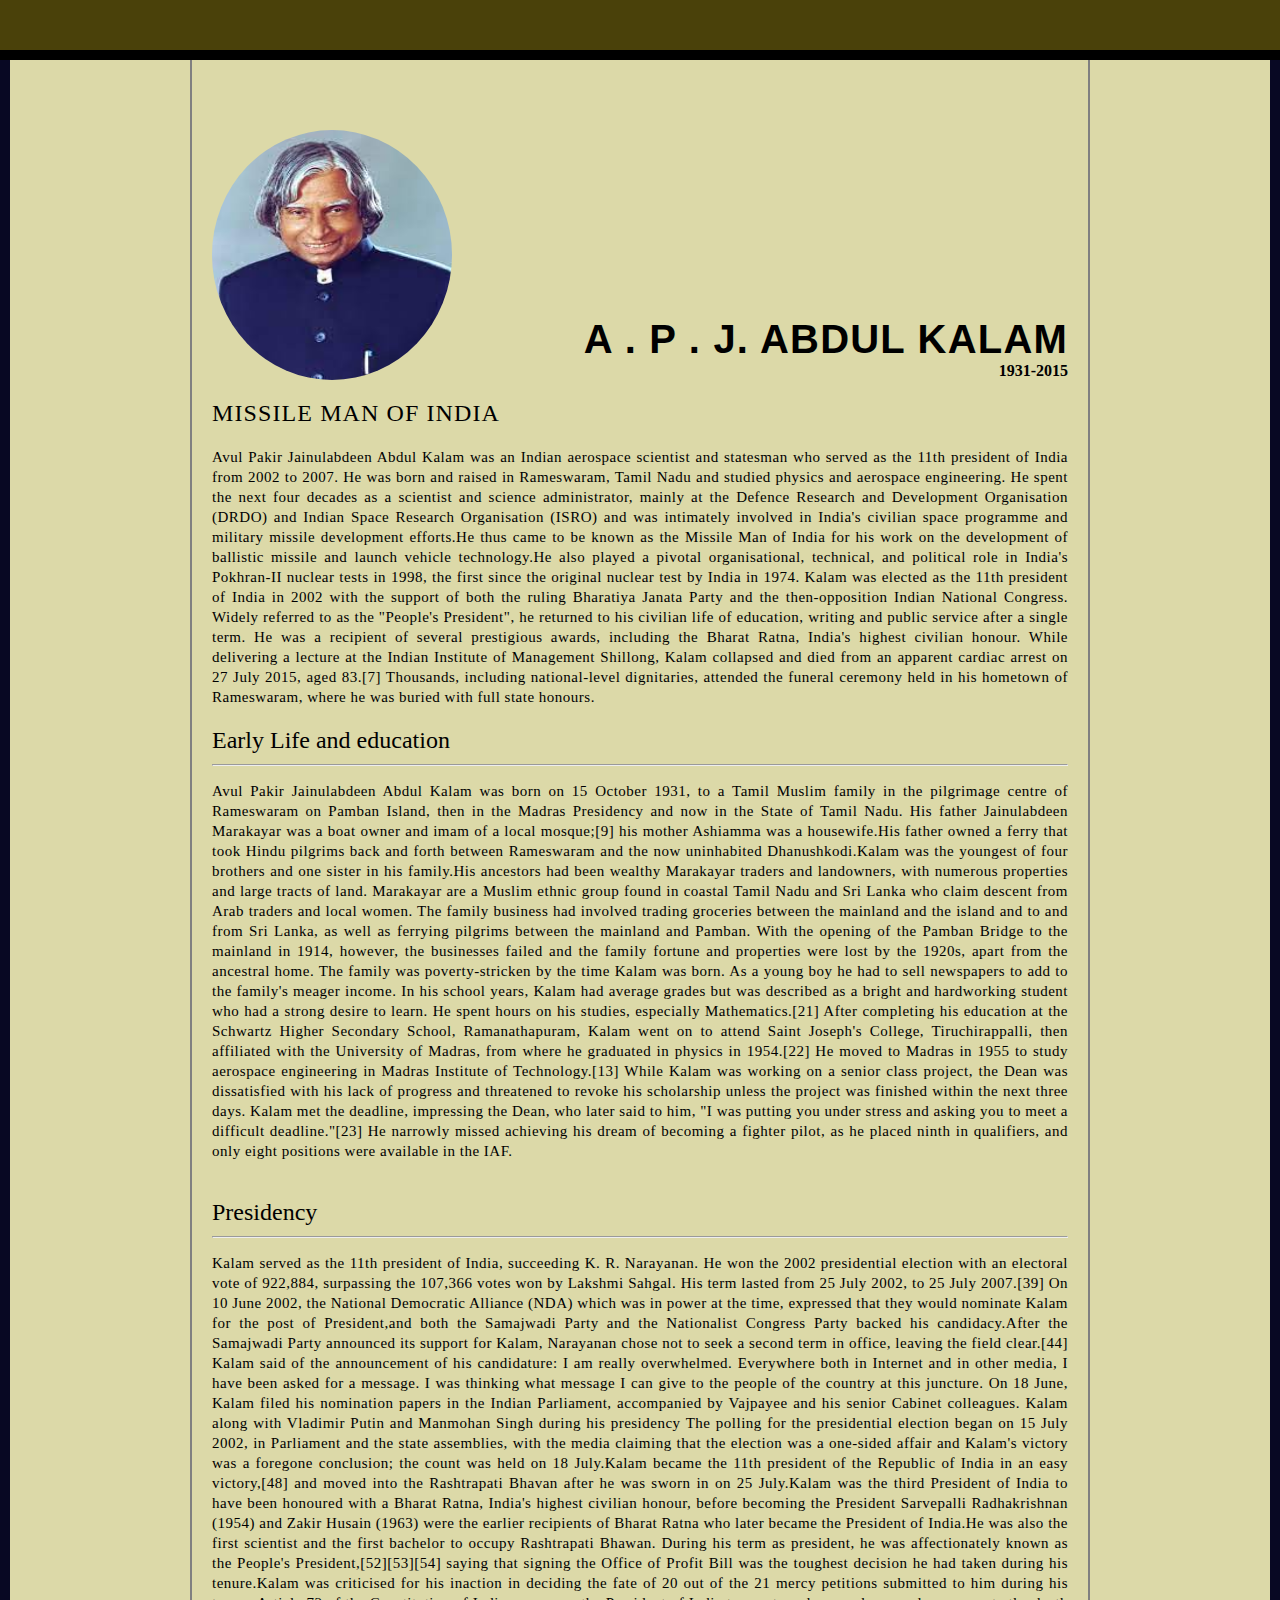
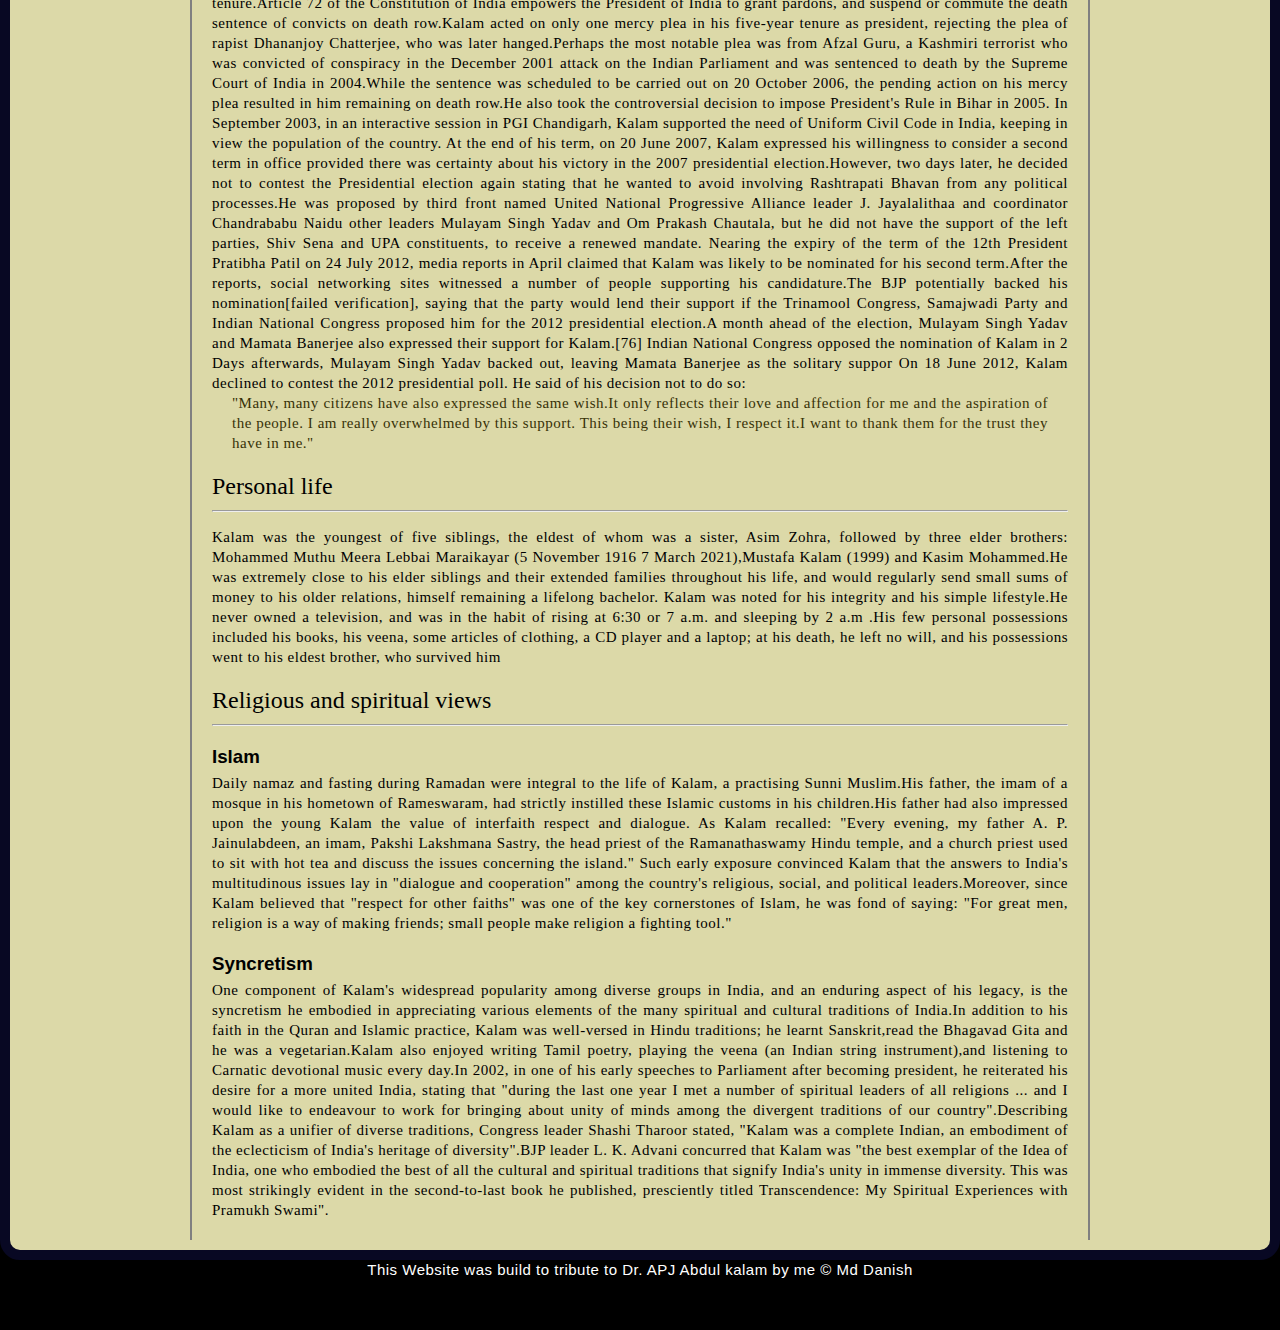
<file: Project1/index.html>
<!DOCTYPE html>
<html lang="en">

<head>
    <meta charset="UTF-8">
    <meta name="viewport" content="width=device-width, initial-scale=1.0">
    <title>Biography</title>
    <link rel="stylesheet" href="style.css">
</head>

<body>
    <header>

    </header>
    <div class="div"></div>
    <div class="container">
        <div class="content">
            <section class="top_section">
                <div class="image">
                    <img src="Untitled.jpg" alt="Tribute">
                </div>
                <div>
                    <h1>A . P . J. ABDUL KALAM</h1>
                    <h4>1931-2015</h4>
                </div>
            </section>
            <h2 class="h1">MISSILE MAN OF INDIA</h2>
            <p>Avul Pakir Jainulabdeen Abdul Kalam was an Indian aerospace scientist and statesman who served as the 11th president of India from 2002 to 2007. He was born and raised in Rameswaram, Tamil Nadu and studied physics and aerospace engineering. He spent the next four decades as a scientist and science administrator, mainly at the Defence Research and Development Organisation (DRDO) and Indian Space Research Organisation (ISRO) and was intimately involved in India's civilian space programme and military missile development efforts.He thus came to be known as the Missile Man of India for his work on the development of ballistic missile and launch vehicle technology.He also played a pivotal organisational, technical, and political role in India's Pokhran-II nuclear tests in 1998, the first since the original nuclear test by India in 1974.

            Kalam was elected as the 11th president of India in 2002 with the support of both the ruling Bharatiya Janata Party and the then-opposition Indian National Congress. Widely referred to as the "People's President", he returned to his civilian life of education, writing and public service after a single term. He was a recipient of several prestigious awards, including the Bharat Ratna, India's highest civilian honour.

            While delivering a lecture at the Indian Institute of Management Shillong, Kalam collapsed and died from an apparent cardiac arrest on 27 July 2015, aged 83.[7] Thousands, including national-level dignitaries, attended the funeral ceremony held in his hometown of Rameswaram, where he was buried with full state honours.</p>

            <h2>Early Life and education</h2>
            <hr>
            <p>

                Avul Pakir Jainulabdeen Abdul Kalam was born on 15 October 1931, to a Tamil Muslim family in the pilgrimage centre of Rameswaram on Pamban Island, then in the Madras Presidency and now in the State of Tamil Nadu. His father Jainulabdeen Marakayar was a boat owner and imam of a local mosque;[9] his mother Ashiamma was a housewife.His father owned a ferry that took Hindu pilgrims back and forth between Rameswaram and the now uninhabited Dhanushkodi.Kalam was the youngest of four brothers and one sister in his family.His ancestors had been wealthy Marakayar traders and landowners, with numerous properties and large tracts of land. Marakayar are a Muslim ethnic group found in coastal Tamil Nadu and Sri Lanka who claim descent from Arab traders and local women. The family business had involved trading groceries between the mainland and the island and to and from Sri Lanka, as well as ferrying pilgrims between the mainland and Pamban. With the opening of the Pamban Bridge to the mainland in 1914, however, the businesses failed and the family fortune and properties were lost by the 1920s, apart from the ancestral home. The family was poverty-stricken by the time Kalam was born. As a young boy he had to sell newspapers to add to the family's meager income.
                In his school years, Kalam had average grades but was described as a bright and hardworking student who had a strong desire to learn. He spent hours on his studies, especially Mathematics.[21] After completing his education at the Schwartz Higher Secondary School, Ramanathapuram, Kalam went on to attend Saint Joseph's College, Tiruchirappalli, then affiliated with the University of Madras, from where he graduated in physics in 1954.[22] He moved to Madras in 1955 to study aerospace engineering in Madras Institute of Technology.[13] While Kalam was working on a senior class project, the Dean was dissatisfied with his lack of progress and threatened to revoke his scholarship unless the project was finished within the next three days. Kalam met the deadline, impressing the Dean, who later said to him, "I was putting you under stress and asking you to meet a difficult deadline."[23] He narrowly missed achieving his dream of becoming a fighter pilot, as he placed ninth in qualifiers, and only eight positions were available in the IAF. </p>
                <br>
                <h2>Presidency</h2>
                <hr>
                <p>Kalam served as the 11th president of India, succeeding K. R. Narayanan. He won the 2002 presidential election with an electoral vote of 922,884, surpassing the 107,366 votes won by Lakshmi Sahgal. His term lasted from 25 July 2002, to 25 July 2007.[39]

                    On 10 June 2002, the National Democratic Alliance (NDA) which was in power at the time, expressed that they would nominate Kalam for the post of President,and both the Samajwadi Party and the Nationalist Congress Party backed his candidacy.After the Samajwadi Party announced its support for Kalam, Narayanan chose not to seek a second term in office, leaving the field clear.[44] Kalam said of the announcement of his candidature:
                    
                        I am really overwhelmed. Everywhere both in Internet and in other media, I have been asked for a message. I was thinking what message I can give to the people of the country at this juncture.
                    
                    On 18 June, Kalam filed his nomination papers in the Indian Parliament, accompanied by Vajpayee and his senior Cabinet colleagues.
                    Kalam along with Vladimir Putin and Manmohan Singh during his presidency
                    
                    The polling for the presidential election began on 15 July 2002, in Parliament and the state assemblies, with the media claiming that the election was a one-sided affair and Kalam's victory was a foregone conclusion; the count was held on 18 July.Kalam became the 11th president of the Republic of India in an easy victory,[48] and moved into the Rashtrapati Bhavan after he was sworn in on 25 July.Kalam was the third President of India to have been honoured with a Bharat Ratna, India's highest civilian honour, before becoming the President Sarvepalli Radhakrishnan (1954) and Zakir Husain (1963) were the earlier recipients of Bharat Ratna who later became the President of India.He was also the first scientist and the first bachelor to occupy Rashtrapati Bhawan.
                    
                    During his term as president, he was affectionately known as the People's President,[52][53][54] saying that signing the Office of Profit Bill was the toughest decision he had taken during his tenure.Kalam was criticised for his inaction in deciding the fate of 20 out of the 21 mercy petitions submitted to him during his tenure.Article 72 of the Constitution of India empowers the President of India to grant pardons, and suspend or commute the death sentence of convicts on death row.Kalam acted on only one mercy plea in his five-year tenure as president, rejecting the plea of rapist Dhananjoy Chatterjee, who was later hanged.Perhaps the most notable plea was from Afzal Guru, a Kashmiri terrorist who was convicted of conspiracy in the December 2001 attack on the Indian Parliament and was sentenced to death by the Supreme Court of India in 2004.While the sentence was scheduled to be carried out on 20 October 2006, the pending action on his mercy plea resulted in him remaining on death row.He also took the controversial decision to impose President's Rule in Bihar in 2005.
                    In September 2003, in an interactive session in PGI Chandigarh, Kalam supported the need of Uniform Civil Code in India, keeping in view the population of the country.
                    
                    At the end of his term, on 20 June 2007, Kalam expressed his willingness to consider a second term in office provided there was certainty about his victory in the 2007 presidential election.However, two days later, he decided not to contest the Presidential election again stating that he wanted to avoid involving Rashtrapati Bhavan from any political processes.He was proposed by third front named United National Progressive Alliance leader J. Jayalalithaa and coordinator Chandrababu Naidu other leaders Mulayam Singh Yadav and Om Prakash Chautala, but he did not have the support of the left parties, Shiv Sena and UPA constituents, to receive a renewed mandate.

                    Nearing the expiry of the term of the 12th President Pratibha Patil on 24 July 2012, media reports in April claimed that Kalam was likely to be nominated for his second term.After the reports, social networking sites witnessed a number of people supporting his candidature.The BJP potentially backed his nomination[failed verification], saying that the party would lend their support if the Trinamool Congress, Samajwadi Party and Indian National Congress proposed him for the 2012 presidential election.A month ahead of the election, Mulayam Singh Yadav and Mamata Banerjee also expressed their support for Kalam.[76] Indian National Congress opposed the nomination of Kalam in 2 Days afterwards, Mulayam Singh Yadav backed out, leaving Mamata Banerjee as the solitary suppor On 18 June 2012, Kalam declined to contest the 2012 presidential poll. He said of his decision not to do so:
                    </p>
                    <div class="p"><p>"Many, many citizens have also expressed the same wish.It only reflects their love and affection for me and the aspiration of the people. I am really overwhelmed by this support. This being their wish, I respect it.I want to thank them for the trust they have in me."</p></div>

                    <h2>Personal life</h2>
                    <hr>
                    <p>Kalam was the youngest of five siblings, the eldest of whom was a sister, Asim Zohra, followed by three elder brothers: Mohammed Muthu Meera Lebbai Maraikayar (5 November 1916 7 March 2021),Mustafa Kalam (1999) and Kasim Mohammed.He was extremely close to his elder siblings and their extended families throughout his life, and would regularly send small sums of money to his older relations, himself remaining a lifelong bachelor.
                        Kalam was noted for his integrity and his simple lifestyle.He never owned a television, and was in the habit of rising at 6:30 or 7 a.m. and sleeping by 2 a.m .His few personal possessions included his books, his veena, some articles of clothing, a CD player and a laptop; at his death, he left no will, and his possessions went to his eldest brother, who survived him</p>
                        <h2>Religious and spiritual views</h2>
                        <hr>
                        <h3>Islam</h3>
                        <p>Daily namaz and fasting during Ramadan were integral to the life of Kalam, a practising Sunni Muslim.His father, the imam of a mosque in his hometown of Rameswaram, had strictly instilled these Islamic customs in his children.His father had also impressed upon the young Kalam the value of interfaith respect and dialogue. As Kalam recalled: "Every evening, my father A. P. Jainulabdeen, an imam, Pakshi Lakshmana Sastry, the head priest of the Ramanathaswamy Hindu temple, and a church priest used to sit with hot tea and discuss the issues concerning the island." Such early exposure convinced Kalam that the answers to India's multitudinous issues lay in "dialogue and cooperation" among the country's religious, social, and political leaders.Moreover, since Kalam believed that "respect for other faiths" was one of the key cornerstones of Islam, he was fond of saying: "For great men, religion is a way of making friends; small people make religion a fighting tool."</p>
                        <h3>Syncretism</h3>
                        <p>One component of Kalam's widespread popularity among diverse groups in India, and an enduring aspect of his legacy, is the syncretism he embodied in appreciating various elements of the many spiritual and cultural traditions of India.In addition to his faith in the Quran and Islamic practice, Kalam was well-versed in Hindu traditions; he learnt Sanskrit,read the Bhagavad Gita and he was a vegetarian.Kalam also enjoyed writing Tamil poetry, playing the veena (an Indian string instrument),and listening to Carnatic devotional music every day.In 2002, in one of his early speeches to Parliament after becoming president, he reiterated his desire for a more united India, stating that "during the last one year I met a number of spiritual leaders of all religions ... and I would like to endeavour to work for bringing about unity of minds among the divergent traditions of our country".Describing Kalam as a unifier of diverse traditions, Congress leader Shashi Tharoor stated, "Kalam was a complete Indian, an embodiment of the eclecticism of India's heritage of diversity".BJP leader L. K. Advani concurred that Kalam was "the best exemplar of the Idea of India, one who embodied the best of all the cultural and spiritual traditions that signify India's unity in immense diversity. This was most strikingly evident in the second-to-last book he published, presciently titled Transcendence: My Spiritual Experiences with Pramukh Swami".</p>
        </div>
    </div>
    <footer><p class="p2">This Website was build  to tribute to Dr. APJ Abdul kalam by me &copy; Md Danish</p></footer>
</body>


</html>
</file>
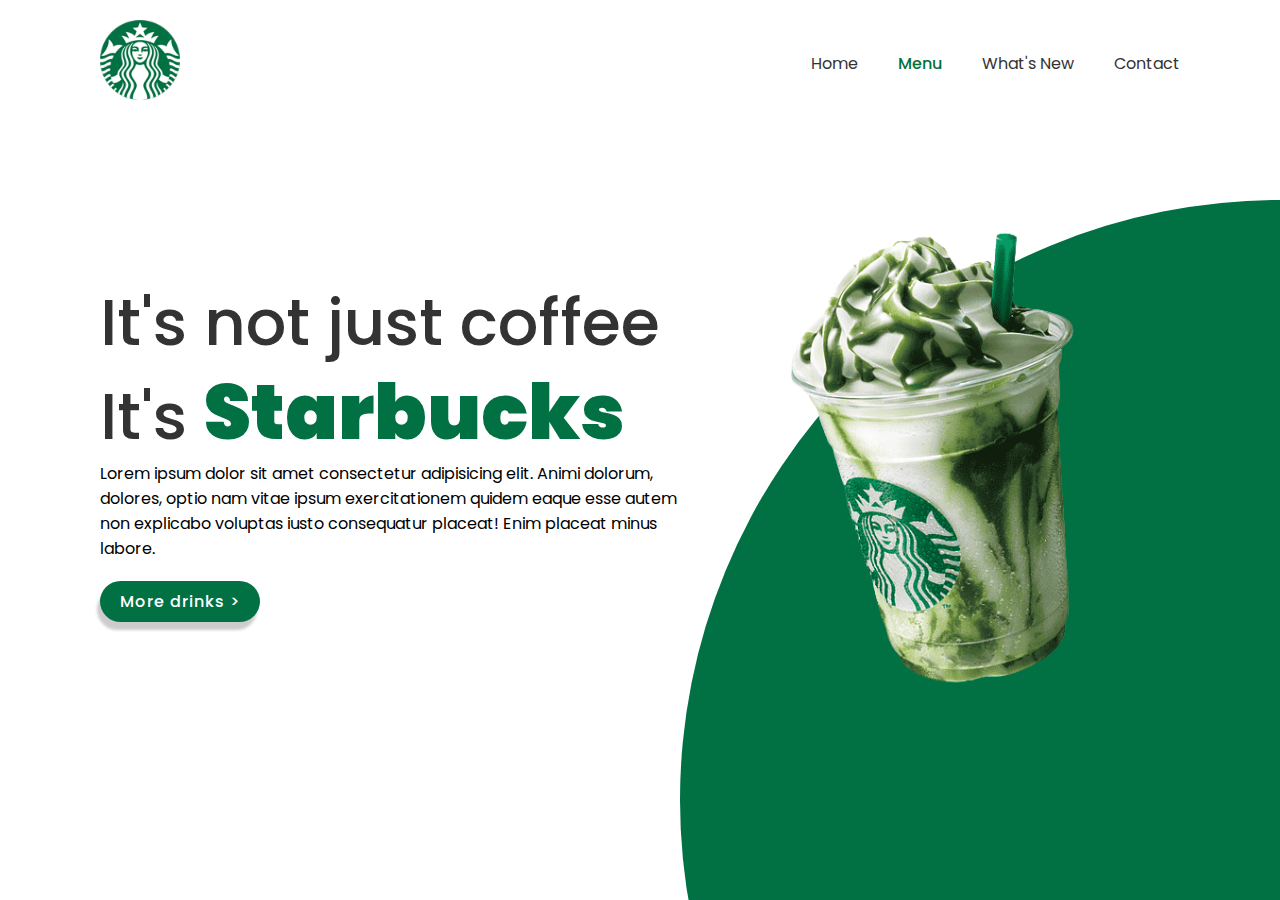
<file: Starbucks/index.html>
<!DOCTYPE html>
<html lang="en">
<head>
    <meta charset="UTF-8">
    <meta name="viewport" content="width=device-width, initial-scale=1.0">
    <title>StarBucks</title>
    <link rel="stylesheet" href="style.css">
</head>
<body>
    <section class="main">
    <div class="circle"></div>
    <header>
        <a href="#"><img src="logo.png" alt=""  class="logo"></a>
        <nav class="navbar">
            <ul>
                <li><a href="#">Home</a></li>
                <li><a href="#" class="active">Menu</a></li>
                <li><a href="#">What's New</a></li>
                <li><a href="#">Contact</a></li>
            </ul>
        </nav>
    </header>
    <div class="content">
        <div class="textbox">
            <h2>It's not just coffee <br>It's <span>Starbucks</span></h2>
            <p>Lorem ipsum dolor sit amet consectetur adipisicing elit. Animi dolorum, dolores, optio nam vitae ipsum exercitationem quidem eaque esse autem non explicabo voluptas iusto consequatur placeat! Enim placeat minus labore.</p>
            <a href="#">More drinks ></a>
        </div>
        <div class="imgbox">
            <img src="coffee-removebg-preview.png" alt="" class="starBucks">
        </div>
    </div>
    </section>
    
</body>
</html>
</file>
<file: Project1/style.css>
*{
    margin: 0;
    padding: 0;
    box-sizing: border-box;
}
body{
    background-color: black;
}
header{
    background-color: rgb(74, 65, 10);
    height: 60px;
    width: 100%;
    position: fixed;
    z-index: 1;
    top: 1;
    border-bottom: 10px solid black;
}
.container{
    background-color: rgb(220, 217, 168);
    min-height: calc(100vh-70px);
    border: 10px solid rgb(8, 8, 35);
    border-radius: 20px;
}
.content{
   max-width: 900px;
   margin: 10px auto;
   padding: 20px;
}
.content{
    border-left: 2px solid grey;
    border-right: 2px solid grey;
}
.top_section{
    display: flex;
    justify-content: space-between;
    align-items: flex-end;
    margin-top: 90px;
}
.top_section h4{
    text-align: end;
}
.top_section img{
    height: 250px;
    width: 240px;
}
.top_section .image{
    height: 250px;
    width: 240px;
    border-radius: 50%;
    overflow: hidden;
}
.top_section h1{
    font-size: 40px;
    font-weight: bold;
    text-transform: uppercase;
    letter-spacing: 1.2px;
    font-family: sans-serif;
}
.h1{
    margin: 20px 0;
    letter-spacing: 1.1px;
    font-weight: 400;
}
p{
    text-align: justify;
    letter-spacing: 0.5px;
    line-height: 20px;
    font-size: 15px;
    word-wrap: normal;
}
h2{
    margin: 20px 0 5px 0;
    font-weight: 400;
}
hr{
    margin: 10px 0 15px 0;
}
.p{
    margin: 0 20px;
    color: rgb(55, 49, 7);
}
h3{
    margin: 20px 0 5px 0;
    font-weight: bold;
    font-family: sans-serif;
}
footer{
    height: 70px;
    width: 100%;
    background-color: black;

}
.p2{
    color: white;
    text-align: center;
    font-family: sans-serif;
}
</file>
<file: Starbucks/style.css>
@import url('https://fonts.googleapis.com/css2?family=Lexend+Peta:wght@900&family=Poppins:wght@400;500&display=swap');

*{
    margin: 0;
    padding: 0;
    box-sizing: border-box;
    font-family: 'Poppins', sans-serif;
}

section{
    position: relative;
    width: 100%;
    min-height: 100vh;
    padding: 100px;
    display: flex;
    justify-content: space-between;
    align-items: center;
    background-color: white;
}
header{
    position: absolute;
    top: 0;
    left: 0;
    width: 100%;
    padding: 20px 100px;
    display: flex;
    justify-content: space-between;
    align-items: center;
}
header .logo{
    position: relative;
    max-width: 80px;
}
header ul{
    position: relative;
    display: flex;
}

header ul li{
    list-style: none;
}
ul li a{
    text-decoration: none;
    color: #333;
    text-align: center;
    display: inline-block;
    margin-left: 40px;
    font-weight: 400;
    transition: all 0.5s linear;
}
.navbar ul a:hover,
.navbar .active{
    color: #017143;
    font-weight: 500;
}

/* .navbar .active{
    color: #017143;
    font-weight: 500;
} */
.content{
    position: relative;
    width: 100%;
    display: flex;
    justify-content: space-between;
    align-items: center;
}
.content .textbox{
    position: relative;
    max-width: 600px;
}

.content .textbox h2{
    color: #333;
    font-size: 4em;
    line-height: 1.4em;
    font-weight: 500;
}
.content .textbox h2 span{
    color: #017143;
    font-size: 1.2em;
    font-weight: 900;
}

.content .textbox a{
    display: inline-block;
    margin-top: 20px;
    padding: 8px 20px;
    border-radius: 40px;
    background-color: #017143;
    color: #fff;
    text-decoration: none;
    font-weight: 500;
    letter-spacing: 1px;
    box-shadow: -3px 8px 3px rgb(0, 0, 0,0.2);
    transition: 1s linear;
    scale: 1;
}

.content .imgbox{
    width: 600px;
    display: flex;
    justify-content: flex-end;
    padding-right: 50px;
    margin-top: 50px;
}
.content .imgbox img{
    max-width: 340px;
    animation:  uplift 4s infinite ;
    transition: 3s linear;
}

.content .textbox a:active{
    scale: 0.8;
    box-shadow: 0px 0px 0px rgb(0, 0, 0,0.0);
}

.circle{
    position: absolute;
    right: 0;
    left: 0;
    height: 100%;
    width: 100%;
    background-color: #017143;
    clip-path: circle(600px at right 800px);
}

@keyframes uplift {
    0%,100%{
        transform: translateY(-15px);
    }
    50%{
        transform: translateY(15px);
    }
}
</file>
